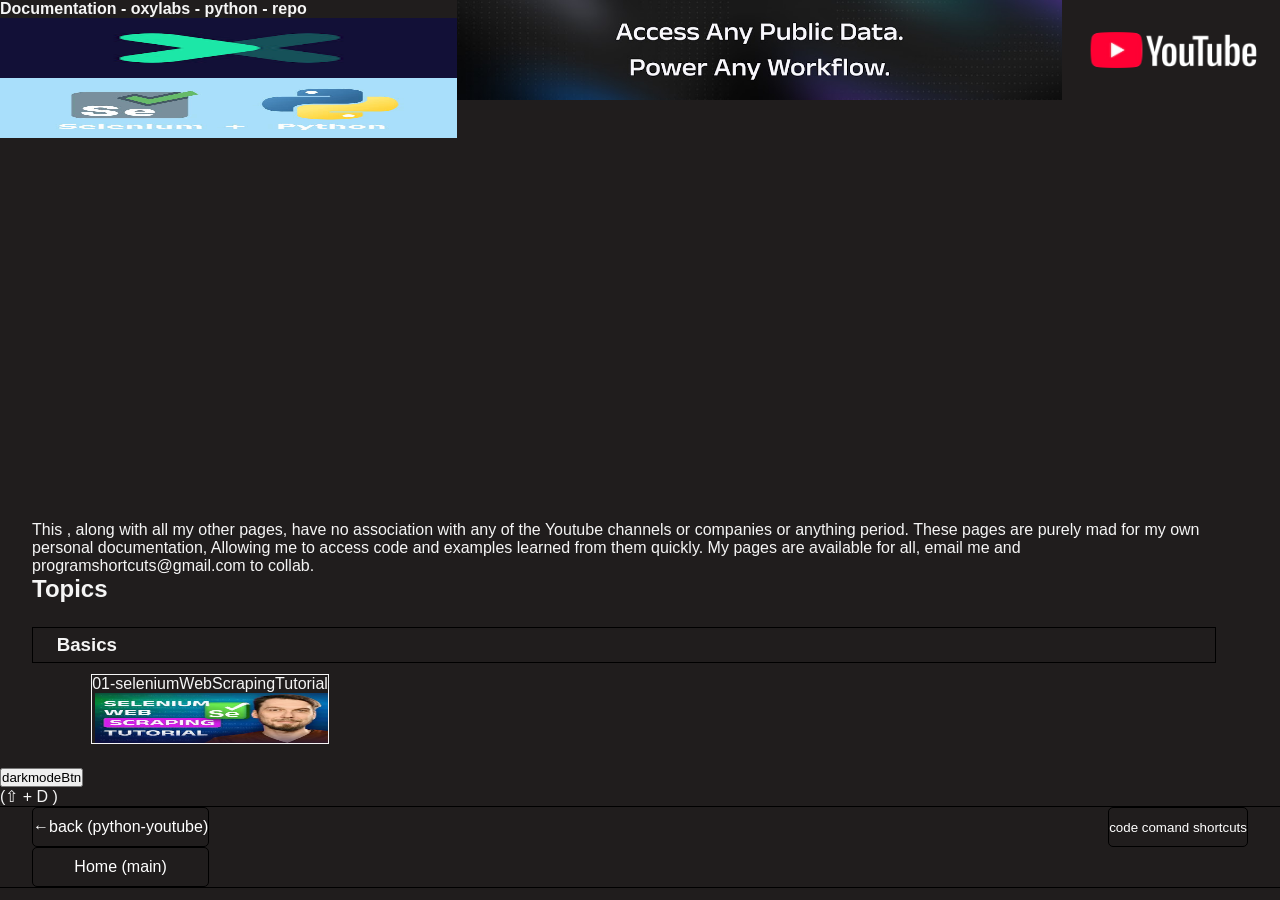
<file: index.html>
<!DOCTYPE html>
<html lang="en">
<head>
    <meta charset="UTF-8">
    <meta name="viewport" content="width=device-width, initial-scale=1.0">
    <title>oxylabs-python-repo</title>
    <link rel="stylesheet" href="css-index/main-index.css">
    
    <script src="js-index/dropTopics-topic-resource.js" defer></script>
    <script src="js-index/letterFocus-txt-nums.js" defer></script>
    <script src="js-index/dark-mode-index.js" defer></script>
    <meta http-equiv="Content-Security-Policy" content="
                default-src 'self';
                script-src 'self' 'unsafe-inline';
                style-src 'self'  ;
                img-src 'self' data:;
                object-src 'none';
                base-uri 'none';
        ">
</head>
<body class="dark-mode">
    <div class="page-wrapper">
        <header class="page-header">
            <div class="page-title-logo">
                <h1>Documentation - oxylabs - python - repo</h1>
                <img src="images/oxylabs-logo.jpg" alt="">
                <img src="images/selenium-python.jpeg" alt="">
            </div>
            <img src="images/oxylabs-yt-header.jpg" alt="">
            <img src="images/youtube-animate-img.webp"
                alt="">
        </header>
        <main tabindex="0" id="mainContainer">
            <article>
                <p>
                    This , along with all my other pages, have no association with any of the Youtube channels or companies or
                    anything period. These pages are purely mad for my own personal documentation, Allowing me to access code and
                    examples
                    learned from them quickly. My pages are available for all, email me and
                    <code tabindex="0" class="copy-code">programshortcuts@gmail.com
                                    </code>
                    to collab.
                </p>
            </article>
            <div class="topics-container">
                <h2 tabindex="0" id="topics" >Topics</h2>
                
                
                <div class="topic-container ">
                    <header tabindex="0" id class="drop-topic">
                        <h3>Basics</h3>
                    </header>
                    <ul class="sub-resources-container show">
                        <li>
                            <a rel="noopener noreferrer" tabindex="0"  class="resource" id="selenium-web-scraping-tutorial"
                                href="tutorials/selenium-oxylabs/01-selenium-web-scraping-tutorial/01-selenium-web-scraping-tutorial.html">
                                01-seleniumWebScrapingTutorial
                                <img src="tutorials/selenium-oxylabs/01-selenium-web-scraping-tutorial/images/01-selenium-web-scraping-tutorial-logo.jpeg">
                            </a>
                        </li>
                    </ul>
                </div>
                
                
            </div>
        </main>
        <nav class="styles-btns">
            <div class="btn-container">
                <button id="darkmodeBtn">darkmodeBtn</button>
                <p>(<span class="lg-txt">⇧</span> + D )</p>
            </div>
        </nav>
 
        <footer class="footer-header">
            <div class="main-links">
                <a rel="noopener noreferrer" tabindex="0" id="backlink" href="
                https://programshortcuts.github.io/python-youtube-repo/">&larr;back (python-youtube)</a>
                <a rel="noopener noreferrer" tabindex="0" id="homelink" href="https://programshortcuts.github.io/tyler-tomani-2026/">Home (main)</a>
            </div>
            <div class="main-links">
                <a rel="noopener noreferrer" tabindex="0" id="codeComandShortcuts" target="_blank" href="https://programshortcuts.github.io/code-cmds-shorts-repo/
                                                                    "><sub>code comand shortcuts</sub></a>
                
            </div>
        </footer>
    </div>
    
</body>
</html>
</file>
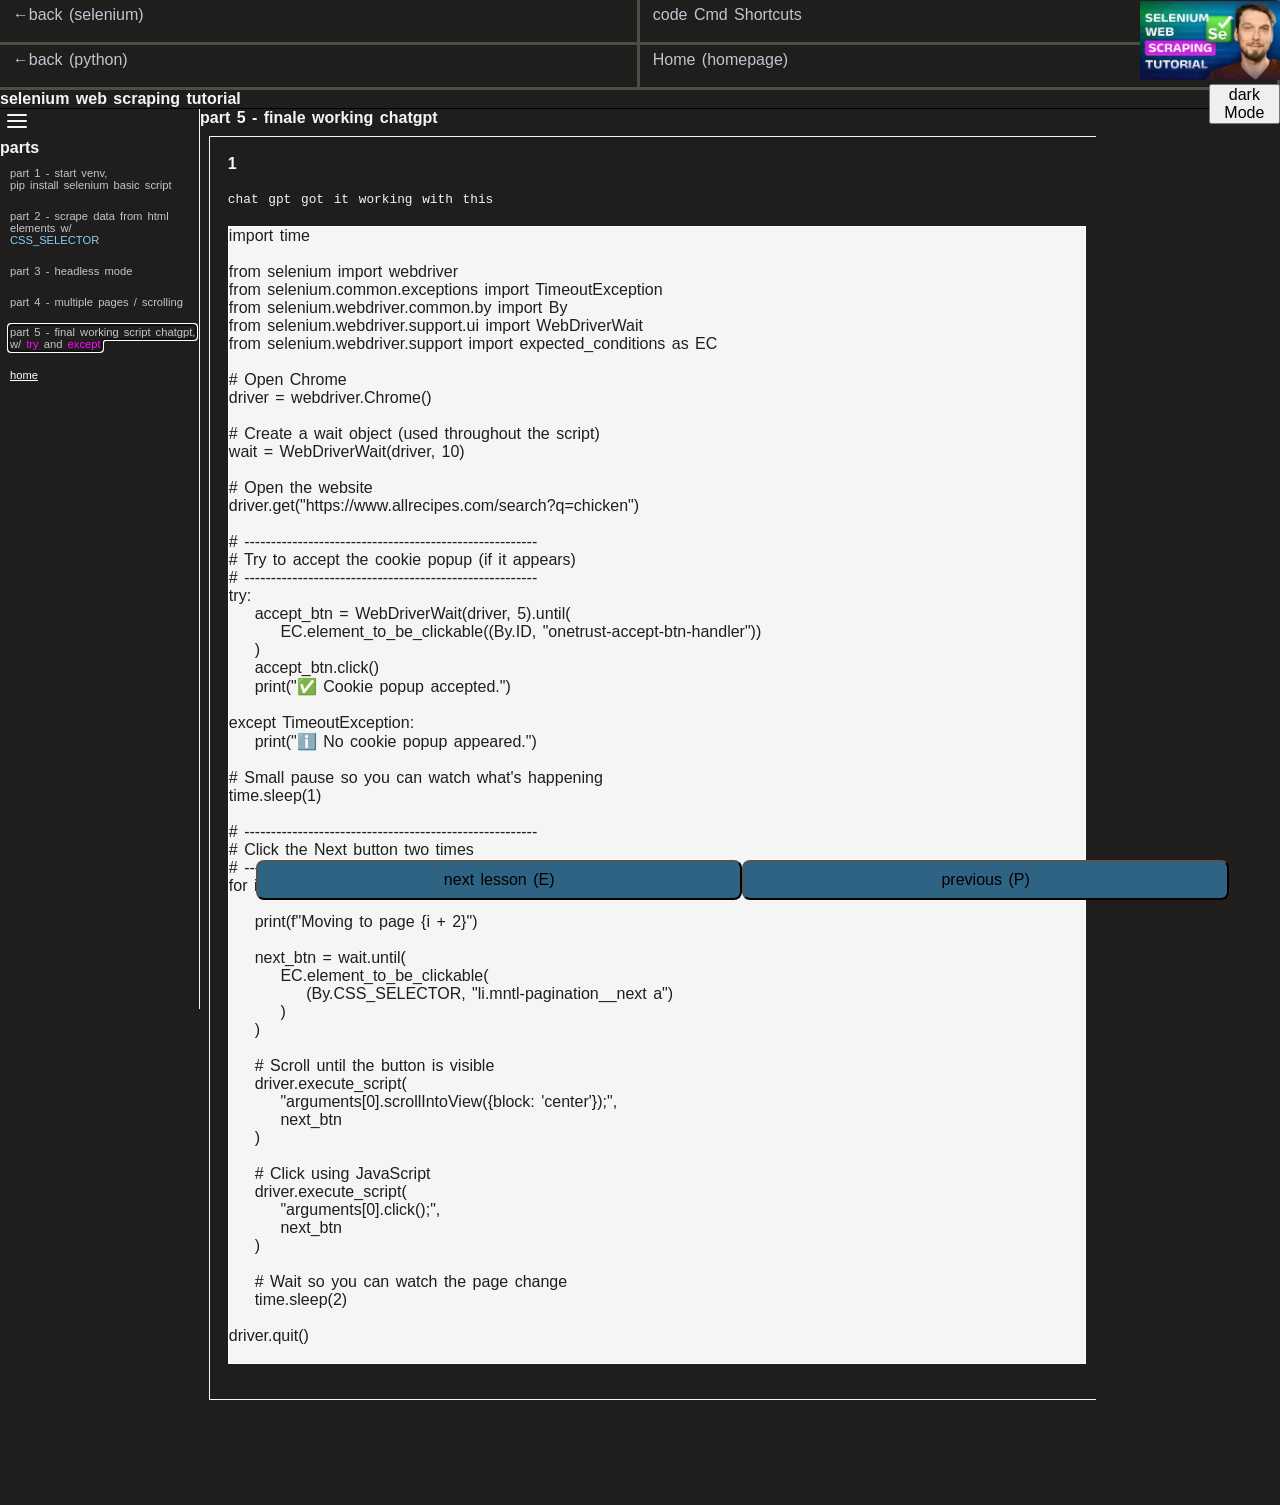
<file: tutorials/selenium-oxylabs/01-selenium-web-scraping-tutorial/01-selenium-web-scraping-tutorial.html>
<!-- REMOVE unsafe-inline when not working on it -->
<!DOCTYPE html>
<html lang="en">
<head>
    <meta charset="UTF-8">
    <meta name="viewport" content="width=device-width, initial-scale=1.0">
    <title>01-selenium-web-scraping-tutorial</title>
    <link rel="stylesheet" href="../css/main.css">
    <script type="module" src="../js/dark-mode.js" defer></script>
    <script type="module" src="../js/core/script.js" defer></script>
    <meta http-equiv="Content-Security-Policy" content="
        default-src 'self';
        script-src 'self'  'unsafe-inline';
        style-src  'self' https://cdn.jsdelivr.net;
        font-src 'self' https://unpkg.com data:;
        img-src 'self' data:;
        frame-src https://www.youtube.com;
        object-src 'none';
        base-uri 'none';
            form-action 'self';
    ">
</head>
<body class="dark-mode">
    <div class="page-wrapper">        
        <header class="page-header grid">
            <div class="box back-link-container">
                <a id="backLink"  href="https://programshortcuts.github.io/selenium-python-repo/" class="nav-link">&leftarrow;back (selenium)</a>
            </div>
            <div class="box codeCmdShortcuts-container">
                <a rel="noopener noreferrer" id="codeComShortcutsLink" href="https://programshortcuts.github.io/code-cmds-shorts-repo/" class="nav-link" target="_blank">
                    code Cmd Shortcuts
                </a>
            </div>
            <div class="box home-youtube-container">
                <a id="backLinkPython" href="https://programshortcuts.github.io/python-youtube-repo/" class="nav-link">&larr;back (python)</a>
            </div>
            <div class="box home-link-container">
                <a id="homePageLink" href="https://programshortcuts.github.io/tyler-tomani-2026/" class="nav-link">Home (homepage)</a>
            </div>
            <div class="box tutorialLink-darkModeBtn-container">
                <a id="tutorialLink" target="_blank"  
                    data-timestamp=""
                     href="https://www.youtube.com/watch?v=6zqYkPe-qJc">
                    <img src="images/01-selenium-web-scraping-tutorial-logo.jpeg" alt="">
                </a>
                <button tabindex="0" id="darkModeBtn">dark Mode</button>
            </div>
        </header>
        <nav tabindex="0" id="navBarLessonTitle" class="nav-bar-lesson-title">
            <h2 id="navLessonTitle" class="nav-lesson">selenium web scraping tutorial</h2>
        </nav>
        <main class="main-container">
            <aside tabindex="0" class="side-bar ">
                <svg tabindex="0" id="sideBarBtn" xmlns="http://www.w3.org/2000/svg" width="24" height="24" viewBox="0 0 24 24"
                    fill="none" stroke="currentColor" stroke-width="2" stroke-linecap="round" stroke-linejoin="round">
                    <line x1="3" y1="6" x2="21" y2="6"></line>
                    <line x1="3" y1="12" x2="21" y2="12"></line>
                    <line x1="3" y1="18" x2="21" y2="18"></line>
                </svg>
                <div class="side-bar-links-container">
                    <a tabindex="-1" rel="noopener noreferrer"  id="parts" class="topic" >
                        <h3>parts</h3>
                    </a>
                    <ol class="side-bar-links drop-snips">
                        <!-- part 1 -->
                        <li>
                            <a    rel="noopener noreferrer" tabindex="0" class="drop-down" data-video="https://www.youtube.com/watch?v=6zqYkPe-qJc"
                                data-timestamp="94" href="side-bar-links-pages/01/01.html">
                                part 1 - start venv, 
                                <br> <code>pip install selenium</code>
                                basic script
                            </a>
                        </li>
                        <!-- part 2 -->
                        <li>
                            <a  tabindex="0" class="drop-down" data-video="https://www.youtube.com/watch?v=6zqYkPe-qJc"
                                data-timestamp="165" href="side-bar-links-pages/02/02.html">
                                part 2 - scrape data from html elements w/
                                <br><code class="lb">CSS_SELECTOR</code>
                            </a>
                            
                        </li>
                        <!-- part 3 -->
                        <li>
                            <a   tabindex="0" class="drop-down" data-video="https://www.youtube.com/watch?v=6zqYkPe-qJc"
                                data-timestamp="277" href="side-bar-links-pages/03/03.html">
                                part 3 - headless mode
                            </a>
                            
                        </li>
                        <!-- part 4 -->
                        <li>
                            <a    tabindex="0" class="drop-down" data-video="https://www.youtube.com/watch?v=6zqYkPe-qJc"
                                data-timestamp="325" href="side-bar-links-pages/04/04.html">
                                part 4 - multiple pages / scrolling
                            </a>
                            
                        </li>
                        <!-- part 5 -->
                        <li>
                            <a  autofocus  tabindex="0" class="drop-down" data-video="https://www.youtube.com/watch?v=6zqYkPe-qJc"
                                data-timestamp="400" href="side-bar-links-pages/05/05.html">
                                part 5 - final working script chatgpt,
                                w/ <code class="m">try</code> and <code class="m">except</code>
                            </a>
                            
                        </li>
                        <li><a id="homePageSideBar" href="home-page.html">home</a></li>
                    </ol>
                </div>
            </aside>
            <div class="main-content-container">
                <div tabindex="0" id="mainTargetDiv" data-href="home-page.html">
<!-- This is temporary, targetDiv resides in the 
                     injected html page -->
                </div>
                <div class="lesson-btns-container">
                    <button tabindex="0" id="endNxtBtn">next lesson (E)</button>
                    <button tabindex="0" id="prevBtn">previous (P)</button>
                </div>
            </div>
        </main> 
    </div>
    <span id="popElLetterNav"></span>
</body>
</html>
</file>
<file: css-index/main-index.css>
@import url('page-header.css');
@import url('./dark-mode-index.css');
@import url('footer-double-link-header.css');
@import url('page-header.css');
@import url('ui/drop-topic-sub-resources.css');
@import url('ui/sub-drop-topics-container.css');
/* @import url('../css/dark-mode-colorCode.css'); */
*{
    margin: 0;
    padding: 0;
}
#aiLogo {
    display: block;
    box-shadow: var(--x) 0 var(--xB) var(--yB) orangered !important;
    border: 1px solid red;
    background-color: rgb(255, 69, 0, .4);
    width: 10%;
    border: 10px;
    display: flex;
    flex-direction: column;
    align-items: center;
    justify-content: center;
    color: whitesmoke;
    text-shadow: -1px 1px 3px black;
    font-family: 'Trebuchet MS', 'Lucida Sans Unicode', 'Lucida Grande', 'Lucida Sans', Arial, sans-serif;
    font-weight: 999;
    font-size: 150%;
}
body {
    overflow: hidden;
}
</file>
<file: tutorials/selenium-oxylabs/css/main.css>
@import url('popup-letterNav.css');
@import url('dark-mode.css');
@import url('responsive.css');
/* components */
@import url('components/side-bar.css');
/* uis */
@import url('ui/letter-nav-popups.css');
@import url('ui/toggle-side-bar.css');
@import url('ui/copyCode.css');
@import url('ui/toggle-img-sizes.css');
@import url('ui/vid-cntrl-btn.css');
/* utilities -> header */
@import url('utilities/header/grid.css');
@import url('utilities/header/layout.css');
/* utilities -> steps */
@import url('steps/code-containers.css');
/* utilities */
@import url('utilities/borders.css');
@import url('utilities/colors.css');
@import url('utilities/colors-default.css');
@import url('utilities/effects.css');
@import url('utilities/layout.css');
@import url('utilities/position.css');

@import url('utilities/sizing.css');
@import url('utilities/spacing.css');
@import url('utilities/text.css');
*{
    margin: 0;
    padding: 0;
    box-sizing: border-box;
}
/* SHOULD I PUT THIS IN IT'S OWN CSS FILES FOR ui/drop-downs.css ???? */
.hide { display: none; }
</file>
